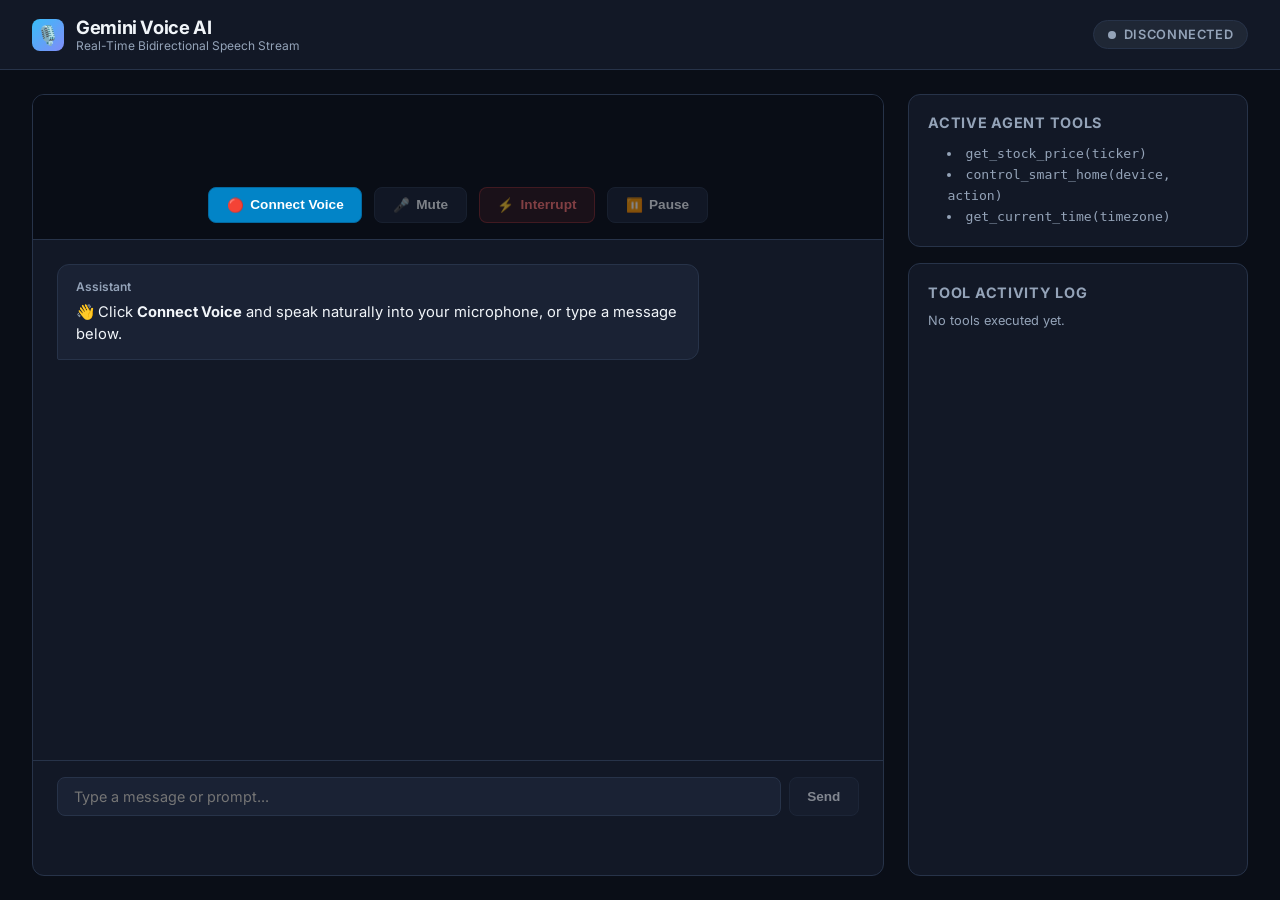
<file: examples/web_demo/static/index.html>
<!DOCTYPE html>
<html lang="en">
<head>
  <meta charset="UTF-8">
  <meta name="viewport" content="width=device-width, initial-scale=1.0">
  <title>Gemini Live Voice AI - Interactive Demo</title>
  <link rel="preconnect" href="https://fonts.googleapis.com">
  <link rel="preconnect" href="https://fonts.gstatic.com" crossorigin>
  <link href="https://fonts.googleapis.com/css2?family=Inter:wght@400;500;600;700&family=JetBrains+Mono:wght@400;500&display=swap" rel="stylesheet">
  <style>
    :root {
      --bg-primary: #0a0e17;
      --bg-secondary: #121826;
      --bg-card: #1a2234;
      --border-color: #273349;
      --text-main: #f1f5f9;
      --text-muted: #94a3b8;
      --accent-blue: #38bdf8;
      --accent-green: #34d399;
      --accent-red: #f87171;
      --accent-yellow: #fbbf24;
      --accent-purple: #c084fc;
    }

    * {
      box-sizing: border-box;
      margin: 0;
      padding: 0;
    }

    body {
      font-family: 'Inter', -apple-system, sans-serif;
      background-color: var(--bg-primary);
      color: var(--text-main);
      min-height: 100vh;
      display: flex;
      flex-direction: column;
    }

    header {
      background: var(--bg-secondary);
      border-bottom: 1px solid var(--border-color);
      padding: 1rem 2rem;
      display: flex;
      align-items: center;
      justify-content: space-between;
    }

    .brand {
      display: flex;
      align-items: center;
      gap: 0.75rem;
    }

    .logo-icon {
      width: 32px;
      height: 32px;
      border-radius: 8px;
      background: linear-gradient(135deg, #38bdf8, #818cf8);
      display: flex;
      align-items: center;
      justify-content: center;
      font-size: 1.2rem;
    }

    .brand h1 {
      font-size: 1.15rem;
      font-weight: 700;
      letter-spacing: -0.02em;
    }

    .status-badge {
      display: inline-flex;
      align-items: center;
      gap: 0.5rem;
      padding: 0.35rem 0.85rem;
      border-radius: 9999px;
      font-size: 0.8rem;
      font-weight: 600;
      text-transform: uppercase;
      letter-spacing: 0.05em;
      background: rgba(148, 163, 184, 0.1);
      color: var(--text-muted);
      border: 1px solid var(--border-color);
    }

    .status-dot {
      width: 8px;
      height: 8px;
      border-radius: 50%;
      background: var(--text-muted);
    }

    .status-badge.listening { background: rgba(56, 189, 248, 0.15); color: var(--accent-blue); border-color: rgba(56, 189, 248, 0.3); }
    .status-badge.listening .status-dot { background: var(--accent-blue); box-shadow: 0 0 10px var(--accent-blue); }
    .status-badge.speaking { background: rgba(52, 211, 153, 0.15); color: var(--accent-green); border-color: rgba(52, 211, 153, 0.3); }
    .status-badge.speaking .status-dot { background: var(--accent-green); box-shadow: 0 0 10px var(--accent-green); }
    .status-badge.thinking { background: rgba(192, 132, 252, 0.15); color: var(--accent-purple); border-color: rgba(192, 132, 252, 0.3); }
    .status-badge.thinking .status-dot { background: var(--accent-purple); animation: pulse 1s infinite; }
    .status-badge.muted { background: rgba(251, 191, 36, 0.15); color: var(--accent-yellow); border-color: rgba(251, 191, 36, 0.3); }
    .status-badge.muted .status-dot { background: var(--accent-yellow); }

    @keyframes pulse {
      0% { opacity: 0.4; }
      50% { opacity: 1; }
      100% { opacity: 0.4; }
    }

    main {
      flex: 1;
      display: grid;
      grid-template-columns: 1fr 340px;
      gap: 1.5rem;
      padding: 1.5rem 2rem;
      max-width: 1400px;
      width: 100%;
      margin: 0 auto;
    }

    @media (max-width: 900px) {
      main {
        grid-template-columns: 1fr;
      }
    }

    .chat-section {
      display: flex;
      flex-direction: column;
      background: var(--bg-secondary);
      border: 1px solid var(--border-color);
      border-radius: 12px;
      overflow: hidden;
    }

    .visualizer-container {
      background: #090d16;
      border-bottom: 1px solid var(--border-color);
      padding: 1rem 1.5rem;
      display: flex;
      flex-direction: column;
      gap: 0.5rem;
      position: relative;
    }

    canvas#visualizer {
      width: 100%;
      height: 60px;
      display: block;
    }

    .controls-bar {
      display: flex;
      align-items: center;
      justify-content: center;
      gap: 0.75rem;
      flex-wrap: wrap;
      padding-top: 0.5rem;
    }

    button {
      background: var(--bg-card);
      border: 1px solid var(--border-color);
      color: var(--text-main);
      padding: 0.55rem 1.1rem;
      border-radius: 8px;
      font-size: 0.85rem;
      font-weight: 600;
      cursor: pointer;
      display: inline-flex;
      align-items: center;
      gap: 0.4rem;
      transition: all 0.15s ease;
    }

    button:hover:not(:disabled) {
      background: #242f45;
      border-color: #3b4c6b;
    }

    button:disabled {
      opacity: 0.5;
      cursor: not-allowed;
    }

    button.primary {
      background: #0284c7;
      border-color: #0369a1;
      color: white;
    }
    button.primary:hover:not(:disabled) {
      background: #0369a1;
    }

    button.danger {
      background: rgba(239, 68, 68, 0.15);
      border-color: rgba(239, 68, 68, 0.4);
      color: var(--accent-red);
    }
    button.danger:hover:not(:disabled) {
      background: rgba(239, 68, 68, 0.25);
    }

    .chat-messages {
      flex: 1;
      padding: 1.5rem;
      overflow-y: auto;
      display: flex;
      flex-direction: column;
      gap: 1rem;
      min-height: 380px;
      max-height: 520px;
    }

    .message {
      max-width: 80%;
      padding: 0.85rem 1.1rem;
      border-radius: 12px;
      line-height: 1.5;
      font-size: 0.92rem;
      word-break: break-word;
    }

    .message.user {
      align-self: flex-end;
      background: #1e3a8a;
      color: #e0f2fe;
      border-bottom-right-radius: 2px;
    }

    .message.assistant {
      align-self: flex-start;
      background: var(--bg-card);
      border: 1px solid var(--border-color);
      color: var(--text-main);
      border-bottom-left-radius: 2px;
    }

    .message.interim {
      opacity: 0.7;
      font-style: italic;
    }

    .message-author {
      font-size: 0.75rem;
      font-weight: 600;
      margin-bottom: 0.3rem;
      color: var(--text-muted);
    }

    .input-form {
      display: flex;
      gap: 0.5rem;
      padding: 1rem 1.5rem;
      border-top: 1px solid var(--border-color);
      background: var(--bg-secondary);
    }

    input[type="text"] {
      flex: 1;
      background: var(--bg-card);
      border: 1px solid var(--border-color);
      border-radius: 8px;
      padding: 0.65rem 1rem;
      color: var(--text-main);
      font-size: 0.9rem;
      font-family: inherit;
    }

    input[type="text"]:focus {
      outline: none;
      border-color: var(--accent-blue);
    }

    /* Side Activity Panel */
    .sidebar {
      display: flex;
      flex-direction: column;
      gap: 1rem;
    }

    .panel {
      background: var(--bg-secondary);
      border: 1px solid var(--border-color);
      border-radius: 12px;
      padding: 1.2rem;
      display: flex;
      flex-direction: column;
      gap: 0.75rem;
    }

    .panel h2 {
      font-size: 0.9rem;
      font-weight: 700;
      text-transform: uppercase;
      letter-spacing: 0.05em;
      color: var(--text-muted);
    }

    .tool-list {
      display: flex;
      flex-direction: column;
      gap: 0.5rem;
      max-height: 250px;
      overflow-y: auto;
    }

    .tool-item {
      background: var(--bg-card);
      border: 1px solid var(--border-color);
      border-radius: 8px;
      padding: 0.6rem 0.8rem;
      font-family: 'JetBrains Mono', monospace;
      font-size: 0.75rem;
    }

    .tool-name {
      color: var(--accent-purple);
      font-weight: 600;
    }

    .tool-result {
      color: var(--accent-green);
      margin-top: 0.3rem;
    }

    .features-list {
      font-size: 0.82rem;
      color: var(--text-muted);
      line-height: 1.6;
    }
    .features-list li {
      margin-left: 1.2rem;
    }
  </style>
</head>
<body>
  <header>
    <div class="brand">
      <div class="logo-icon">🎙️</div>
      <div>
        <h1>Gemini Voice AI</h1>
        <p style="font-size: 0.75rem; color: var(--text-muted);">Real-Time Bidirectional Speech Stream</p>
      </div>
    </div>
    <div id="statusBadge" class="status-badge">
      <div class="status-dot"></div>
      <span id="statusText">Disconnected</span>
    </div>
  </header>

  <main>
    <section class="chat-section">
      <div class="visualizer-container">
        <canvas id="visualizer"></canvas>
        <div class="controls-bar">
          <button id="btnConnect" class="primary">
            <span>🔴</span> Connect Voice
          </button>
          <button id="btnMute" disabled>
            <span>🎤</span> Mute
          </button>
          <button id="btnInterrupt" class="danger" disabled>
            <span>⚡</span> Interrupt
          </button>
          <button id="btnPause" disabled>
            <span>⏸️</span> Pause
          </button>
        </div>
      </div>

      <div id="chatMessages" class="chat-messages">
        <div class="message assistant">
          <div class="message-author">Assistant</div>
          👋 Click <strong>Connect Voice</strong> and speak naturally into your microphone, or type a message below.
        </div>
      </div>

      <form id="inputForm" class="input-form">
        <input type="text" id="textPrompt" placeholder="Type a message or prompt..." disabled autocomplete="off" />
        <button type="submit" id="btnSend" disabled>Send</button>
      </form>
    </section>

    <aside class="sidebar">
      <div class="panel">
        <h2>Active Agent Tools</h2>
        <div class="features-list">
          <li><code>get_stock_price(ticker)</code></li>
          <li><code>control_smart_home(device, action)</code></li>
          <li><code>get_current_time(timezone)</code></li>
        </div>
      </div>

      <div class="panel" style="flex: 1;">
        <h2>Tool Activity Log</h2>
        <div id="toolList" class="tool-list">
          <p style="color: var(--text-muted); font-size: 0.8rem;">No tools executed yet.</p>
        </div>
      </div>
    </aside>
  </main>

  <script>
    // Audio Context and Stream Management
    let audioCtx = null;
    let micStream = null;
    let micSource = null;
    let scriptProcessor = null;
    let ws = null;
    let isConnected = false;
    let isMuted = false;
    let isPaused = false;

    // Audio Playback Queue
    let nextPlayTime = 0;
    let audioQueue = [];

    // UI Elements
    const btnConnect = document.getElementById('btnConnect');
    const btnMute = document.getElementById('btnMute');
    const btnInterrupt = document.getElementById('btnInterrupt');
    const btnPause = document.getElementById('btnPause');
    const statusBadge = document.getElementById('statusBadge');
    const statusText = document.getElementById('statusText');
    const chatMessages = document.getElementById('chatMessages');
    const inputForm = document.getElementById('inputForm');
    const textPrompt = document.getElementById('textPrompt');
    const btnSend = document.getElementById('btnSend');
    const toolList = document.getElementById('toolList');

    // Visualizer Canvas
    const canvas = document.getElementById('visualizer');
    const canvasCtx = canvas.getContext('2d');
    let animationFrameId = null;
    let currentRmsLevel = 0;

    function resizeCanvas() {
      canvas.width = canvas.parentElement.clientWidth;
      canvas.height = 60;
    }
    window.addEventListener('resize', resizeCanvas);
    resizeCanvas();

    function setSessionState(state) {
      statusBadge.className = 'status-badge ' + state.toLowerCase();
      statusText.textContent = state;
    }

    // Connect / Disconnect Handlers
    btnConnect.addEventListener('click', async () => {
      if (!isConnected) {
        await startVoiceSession();
      } else {
        stopVoiceSession();
      }
    });

    btnInterrupt.addEventListener('click', () => {
      if (ws && ws.readyState === WebSocket.OPEN) {
        ws.send(JSON.stringify({ type: 'interrupt' }));
        clearPlaybackQueue();
      }
    });

    btnMute.addEventListener('click', () => {
      if (!ws) return;
      isMuted = !isMuted;
      ws.send(JSON.stringify({ type: isMuted ? 'mute' : 'unmute' }));
      btnMute.innerHTML = isMuted ? '<span>🔇</span> Unmute' : '<span>🎤</span> Mute';
      if (isMuted) setSessionState('Muted');
    });

    btnPause.addEventListener('click', () => {
      if (!ws) return;
      isPaused = !isPaused;
      ws.send(JSON.stringify({ type: isPaused ? 'pause' : 'resume' }));
      btnPause.innerHTML = isPaused ? '<span>▶️</span> Resume' : '<span>⏸️</span> Pause';
      if (isPaused) setSessionState('Paused');
    });

    inputForm.addEventListener('submit', (e) => {
      e.preventDefault();
      const text = textPrompt.value.trim();
      if (text && ws && ws.readyState === WebSocket.OPEN) {
        appendMessage('user', text, true);
        ws.send(JSON.stringify({ type: 'text', content: text }));
        textPrompt.value = '';
      }
    });

    async function startVoiceSession() {
      try {
        btnConnect.disabled = true;
        setSessionState('Connecting');

        // Initialize Web Audio Context
        audioCtx = new (window.AudioContext || window.webkitAudioContext)({ sampleRate: 24000 });
        await audioCtx.resume();

        // Get microphone stream
        micStream = await navigator.mediaDevices.getUserMedia({
          audio: {
            channelCount: 1,
            echoCancellation: true,
            noiseSuppression: true,
            autoGainControl: true,
          }
        });

        // Setup WebSocket
        const protocol = window.location.protocol === 'https:' ? 'wss:' : 'ws:';
        const wsUrl = `${protocol}//${window.location.host}/ws/voice`;
        ws = new WebSocket(wsUrl);
        ws.binaryType = 'arraybuffer';

        ws.onopen = () => {
          isConnected = true;
          setSessionState('Listening');
          btnConnect.innerHTML = '<span>⏹️</span> Disconnect';
          btnConnect.disabled = false;
          btnMute.disabled = false;
          btnInterrupt.disabled = false;
          btnPause.disabled = false;
          textPrompt.disabled = false;
          btnSend.disabled = false;

          setupMicrophoneCapture(micStream);
          startVisualizer();
        };

        ws.onmessage = async (evt) => {
          if (typeof evt.data === 'string') {
            const data = JSON.parse(evt.data);
            handleServerEvent(data);
          } else if (evt.data instanceof ArrayBuffer) {
            // Incoming 24kHz 16-bit mono PCM audio from Gemini
            playPcmChunk(evt.data);
          }
        };

        ws.onclose = () => {
          stopVoiceSession();
        };

        ws.onerror = (err) => {
          console.error('WebSocket error:', err);
          stopVoiceSession();
        };

      } catch (err) {
        alert('Microphone access denied or connection failed: ' + err.message);
        stopVoiceSession();
      }
    }

    function stopVoiceSession() {
      isConnected = false;
      if (ws) {
        try { ws.close(); } catch(e) {}
        ws = null;
      }
      if (micStream) {
        micStream.getTracks().forEach(t => t.stop());
        micStream = null;
      }
      if (scriptProcessor) {
        try { scriptProcessor.disconnect(); } catch(e) {}
        scriptProcessor = null;
      }
      if (audioCtx) {
        try { audioCtx.close(); } catch(e) {}
        audioCtx = null;
      }
      if (animationFrameId) {
        cancelAnimationFrame(animationFrameId);
        animationFrameId = null;
      }

      setSessionState('Disconnected');
      btnConnect.innerHTML = '<span>🔴</span> Connect Voice';
      btnConnect.disabled = false;
      btnMute.disabled = true;
      btnInterrupt.disabled = true;
      btnPause.disabled = true;
      textPrompt.disabled = true;
      btnSend.disabled = true;
    }

    function setupMicrophoneCapture(stream) {
      const inputCtx = new (window.AudioContext || window.webkitAudioContext)();
      micSource = inputCtx.createMediaStreamSource(stream);
      // Capture buffer frames
      scriptProcessor = inputCtx.createScriptProcessor(2048, 1, 1);

      scriptProcessor.onaudioprocess = (e) => {
        if (!isConnected || isMuted || isPaused || !ws || ws.readyState !== WebSocket.OPEN) return;

        const inputData = e.inputBuffer.getChannelData(0);
        // Resample from input sample rate to 16000Hz mono PCM16
        const pcm16 = downsampleAndConvert(inputData, inputCtx.sampleRate, 16000);
        ws.send(pcm16.buffer);

        // Calculate RMS for visualizer
        let sum = 0;
        for (let i = 0; i < inputData.length; i++) {
          sum += inputData[i] * inputData[i];
        }
        currentRmsLevel = Math.sqrt(sum / inputData.length);
      };

      micSource.connect(scriptProcessor);
      scriptProcessor.connect(inputCtx.destination);
    }

    function downsampleAndConvert(buffer, inRate, outRate) {
      if (inRate === outRate) {
        const out = new Int16Array(buffer.length);
        for (let i = 0; i < buffer.length; i++) {
          out[i] = Math.max(-1, Math.min(1, buffer[i])) * 32767;
        }
        return out;
      }

      const ratio = inRate / outRate;
      const newLen = Math.round(buffer.length / ratio);
      const result = new Int16Array(newLen);

      for (let i = 0; i < newLen; i++) {
        const origIdx = Math.round(i * ratio);
        const sample = origIdx < buffer.length ? buffer[origIdx] : 0;
        result[i] = Math.max(-1, Math.min(1, sample)) * 32767;
      }
      return result;
    }

    function playPcmChunk(arrayBuffer) {
      if (!audioCtx) return;

      const pcm16 = new Int16Array(arrayBuffer);
      const float32 = new Float32Array(pcm16.length);
      for (let i = 0; i < pcm16.length; i++) {
        float32[i] = pcm16[i] / 32768.0;
      }

      const audioBuffer = audioCtx.createBuffer(1, float32.length, 24000);
      audioBuffer.copyToChannel(float32, 0);

      const source = audioCtx.createBufferSource();
      source.buffer = audioBuffer;
      source.connect(audioCtx.destination);

      const currentTime = audioCtx.currentTime;
      if (nextPlayTime < currentTime) {
        nextPlayTime = currentTime;
      }
      source.start(nextPlayTime);
      nextPlayTime += audioBuffer.duration;

      audioQueue.push(source);
      source.onended = () => {
        const idx = audioQueue.indexOf(source);
        if (idx !== -1) audioQueue.splice(idx, 1);
      };
    }

    function clearPlaybackQueue() {
      for (const src of audioQueue) {
        try { src.stop(); } catch(e) {}
      }
      audioQueue = [];
      if (audioCtx) {
        nextPlayTime = audioCtx.currentTime;
      }
    }

    function handleServerEvent(data) {
      switch (data.type) {
        case 'state_change':
          setSessionState(data.new_state);
          break;
        case 'transcript':
          appendMessage(data.role, data.text, data.is_final);
          break;
        case 'interrupted':
          clearPlaybackQueue();
          setSessionState('Listening');
          break;
        case 'tool_call':
          appendToolCall(data.name, data.args);
          break;
        case 'tool_result':
          updateToolResult(data.name, data.result);
          break;
        case 'error':
          console.error('Server error:', data.error);
          break;
      }
    }

    let lastInterimMsg = null;

    function appendMessage(role, text, isFinal) {
      if (!text || !text.trim()) return;

      if (!isFinal) {
        if (!lastInterimMsg) {
          lastInterimMsg = document.createElement('div');
          lastInterimMsg.className = `message ${role} interim`;
          chatMessages.appendChild(lastInterimMsg);
        }
        lastInterimMsg.innerHTML = `<div class="message-author">${role === 'user' ? 'You' : 'Assistant'} (typing...)</div>${text}`;
      } else {
        if (lastInterimMsg) {
          lastInterimMsg.remove();
          lastInterimMsg = null;
        }
        const div = document.createElement('div');
        div.className = `message ${role}`;
        div.innerHTML = `<div class="message-author">${role === 'user' ? 'You' : 'Assistant'}</div>${text}`;
        chatMessages.appendChild(div);
      }
      chatMessages.scrollTop = chatMessages.scrollHeight;
    }

    function appendToolCall(name, args) {
      const emptyNotice = toolList.querySelector('p');
      if (emptyNotice) emptyNotice.remove();

      const item = document.createElement('div');
      item.className = 'tool-item';
      item.id = 'tool-' + Date.now();
      item.innerHTML = `
        <div class="tool-name">⚙️ ${name}(${JSON.stringify(args)})</div>
        <div class="tool-result">⏳ Executing...</div>
      `;
      toolList.prepend(item);
    }

    function updateToolResult(name, result) {
      const items = toolList.querySelectorAll('.tool-item');
      if (items.length > 0) {
        const latest = items[0];
        const resDiv = latest.querySelector('.tool-result');
        if (resDiv) {
          resDiv.textContent = `✓ ${JSON.stringify(result)}`;
        }
      }
    }

    function startVisualizer() {
      function draw() {
        animationFrameId = requestAnimationFrame(draw);
        canvasCtx.clearRect(0, 0, canvas.width, canvas.height);

        const width = canvas.width;
        const height = canvas.height;
        const centerY = height / 2;

        canvasCtx.lineWidth = 2;
        canvasCtx.strokeStyle = isConnected ? '#38bdf8' : '#64748b';
        canvasCtx.beginPath();

        const slices = 40;
        const sliceWidth = width / slices;

        for (let i = 0; i < slices; i++) {
          const t = Date.now() / 200 + i * 0.2;
          const amp = currentRmsLevel * 120 * Math.sin(t);
          const y = centerY + (isConnected ? amp : 0);
          if (i === 0) canvasCtx.moveTo(0, y);
          else canvasCtx.lineTo(i * sliceWidth, y);
        }

        canvasCtx.stroke();
      }
      draw();
    }
  </script>
</body>
</html>
</file>
